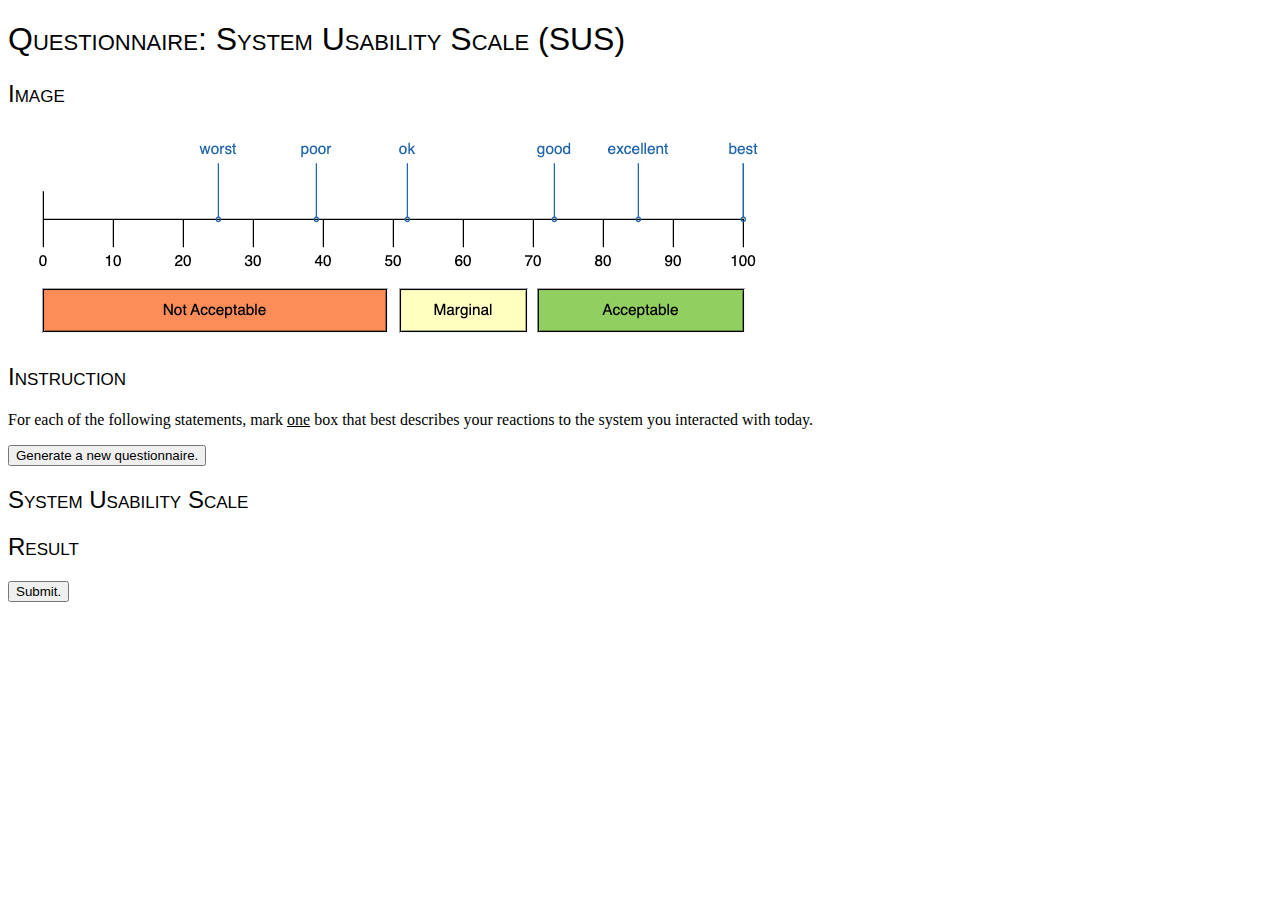
<file: index.html>
<!doctype html>
<html lang="en">
<head>
  <meta charset="utf-8">
  <meta http-equiv="refresh" content="0; url=sus.html">
  <title>Redirecting...</title>
</head>
<body>
  Redirecting to <a href="sus.html">sus.html</a>...
</body>
</html>
</file>
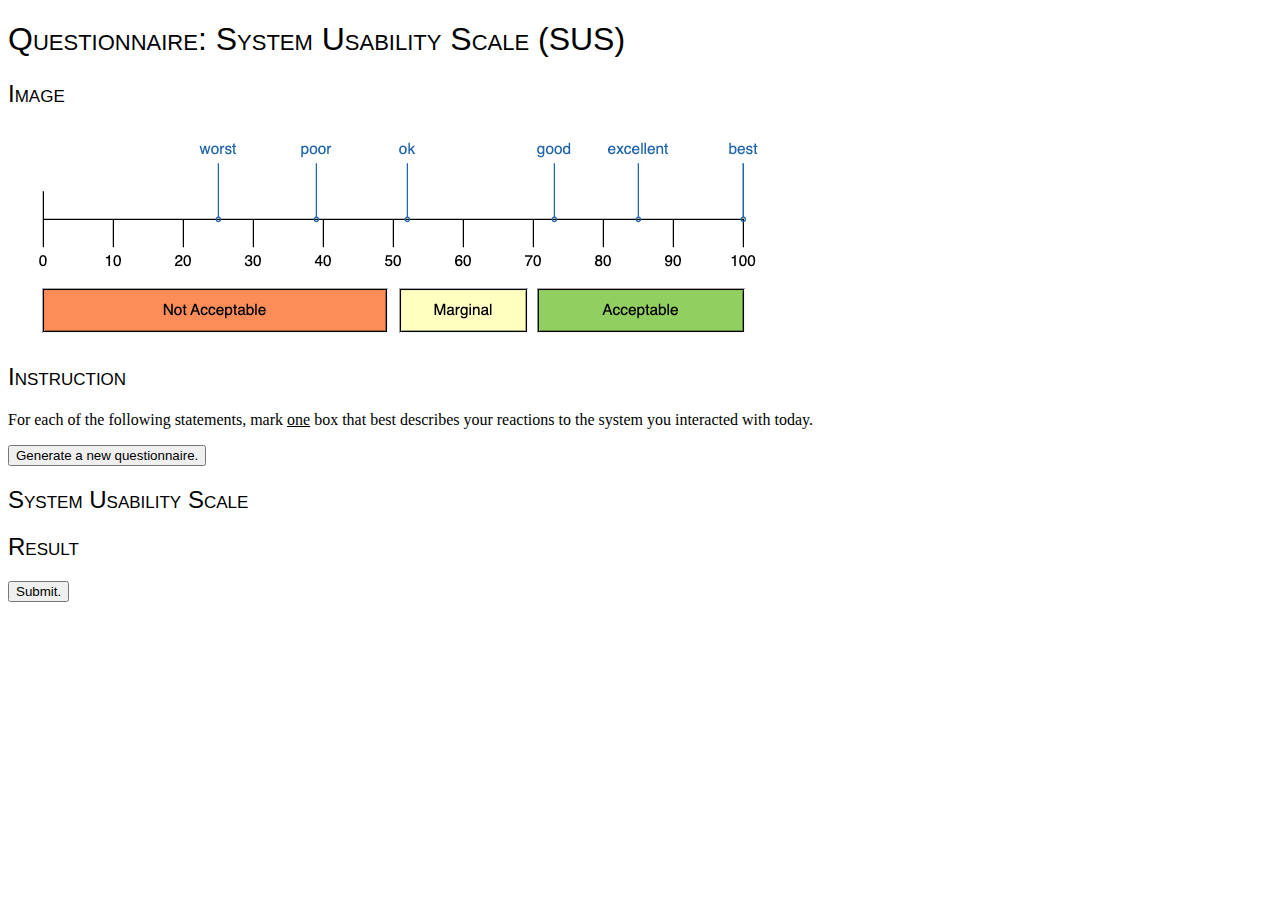
<file: sus.html>
<!DOCTYPE html>
<html lang="en">
<head>
  <meta name="author" content="Zaher Alsayed Ahmad">
  <meta charset="utf-8">
  <meta name="description" content="A web page for lesson1 by Zaher Alsayed Ahmad">
  <title>SUS Questionnaire</title>

  <link rel="stylesheet" href="styles.css">
  <script src="scripts.js"></script>
</head>

<body>
  <h1>Questionnaire: System Usability Scale (SUS)</h1>

  <h2>Image</h2>
  <img src="media/sus-teaser.png" alt="System Usability Scale (SUS)">

  <h2>Instruction</h2>
  <p>
    For each of the following statements, mark <u>one</u> box that best describes your reactions
    to the system you interacted with today.
  </p>

  <!-- بدل "start over" نخليه زر يولّد الاستبيان -->
  <p>
    <button onclick="generateQuestionnaire()">Generate a new questionnaire.</button>
  </p>

  <!-- هنا راح ينحط الاستبيان ديناميكيًا -->
  <div id="sus-questionnaire-container">
    <h2>System Usability Scale</h2>
  </div>

  <!-- قسم النتيجة -->
  <div id="sus-result-container">
    <h2>Result</h2>
    <button type="submit" onclick="submitQuestionnaire()">Submit.</button>
    <h3 id="sus-result"></h3>
  </div>
</body>
</html>
</file>
<file: styles.css>
body {
  font-family: "Times New Roman", Times, serif;
}

h1, h2 {
  font-family: Arial, Helvetica, sans-serif;
  font-weight: 300;
  font-variant: small-caps;
}

/* 5-Point Likert scale */
.likert-flexbox-container {
  display: flex;
  flex-direction: row;
}

.likert-flex-item {
  flex: 1;
  text-align: center;
}

.likert-flex-item label {
  display: block;
  font-size: 14px;
  font-family: Verdana, Geneva, Tahoma, sans-serif;
}

.likert-flex-item:hover {
  background-color: #fff5eb;
  border-radius: 8px;
}

/* Flexbox layout for each SUS item (number + statement + likert) */
.sus-item {
  display: flex;
  flex-direction: row;
  align-items: center;
  margin-bottom: 14px;
  max-width: 900px;   /* اختياري: يمنع التمدد المبالغ */
}

.sus-number {
  flex: 0 0 40px;
  text-align: right;
  padding-right: 10px;
}

.sus-text {
  flex: 2;
  padding-right: 15px;
}

/* important: likert is BOTH a flex-item in SUS row AND a flexbox container */
.sus-item .likert-flexbox-container {
  flex: 3;
}

/* Thin line between each SUS item */
.sus-item {
  border-bottom: 1px solid #ddd;   /* tunn ljusgrå linje */
  padding-bottom: 10px;
  margin-bottom: 16px;
}

/* Remove line after the last question */
.sus-item:last-of-type {
  border-bottom: none;
}
</file>
